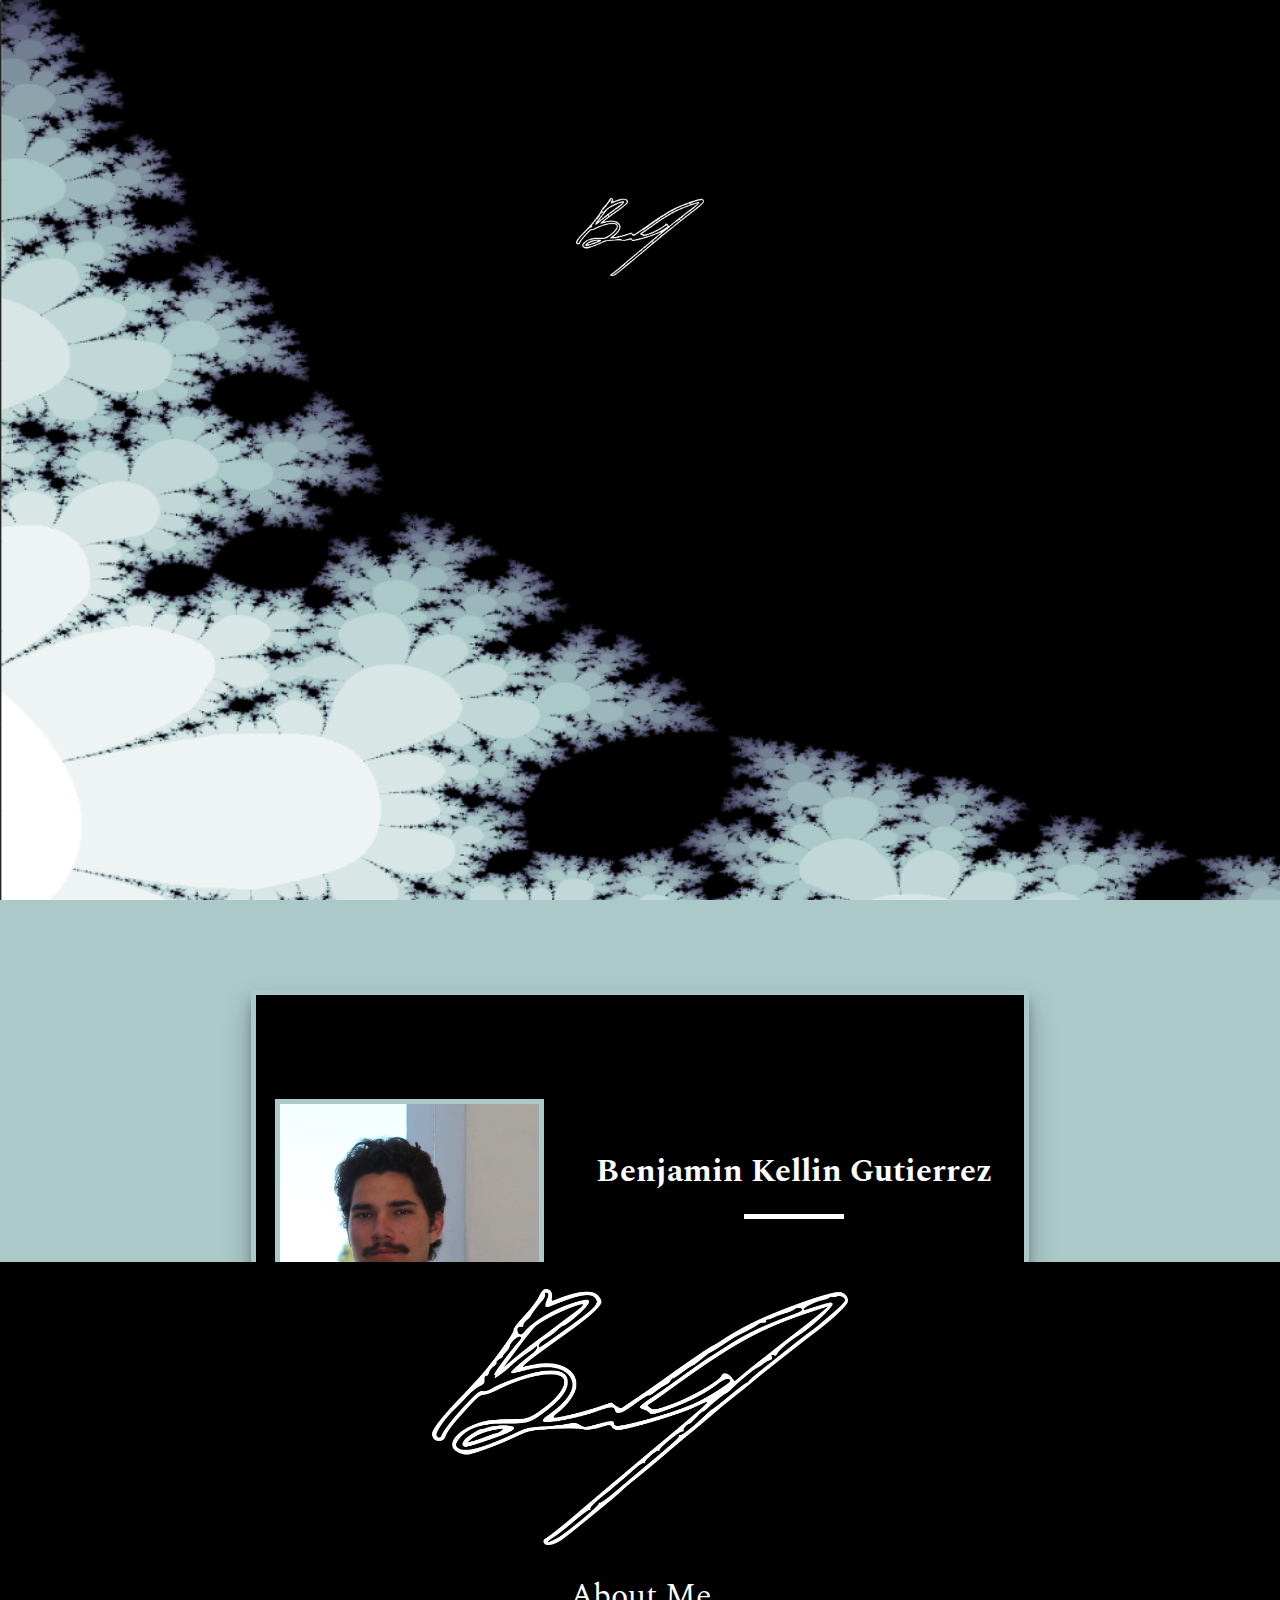
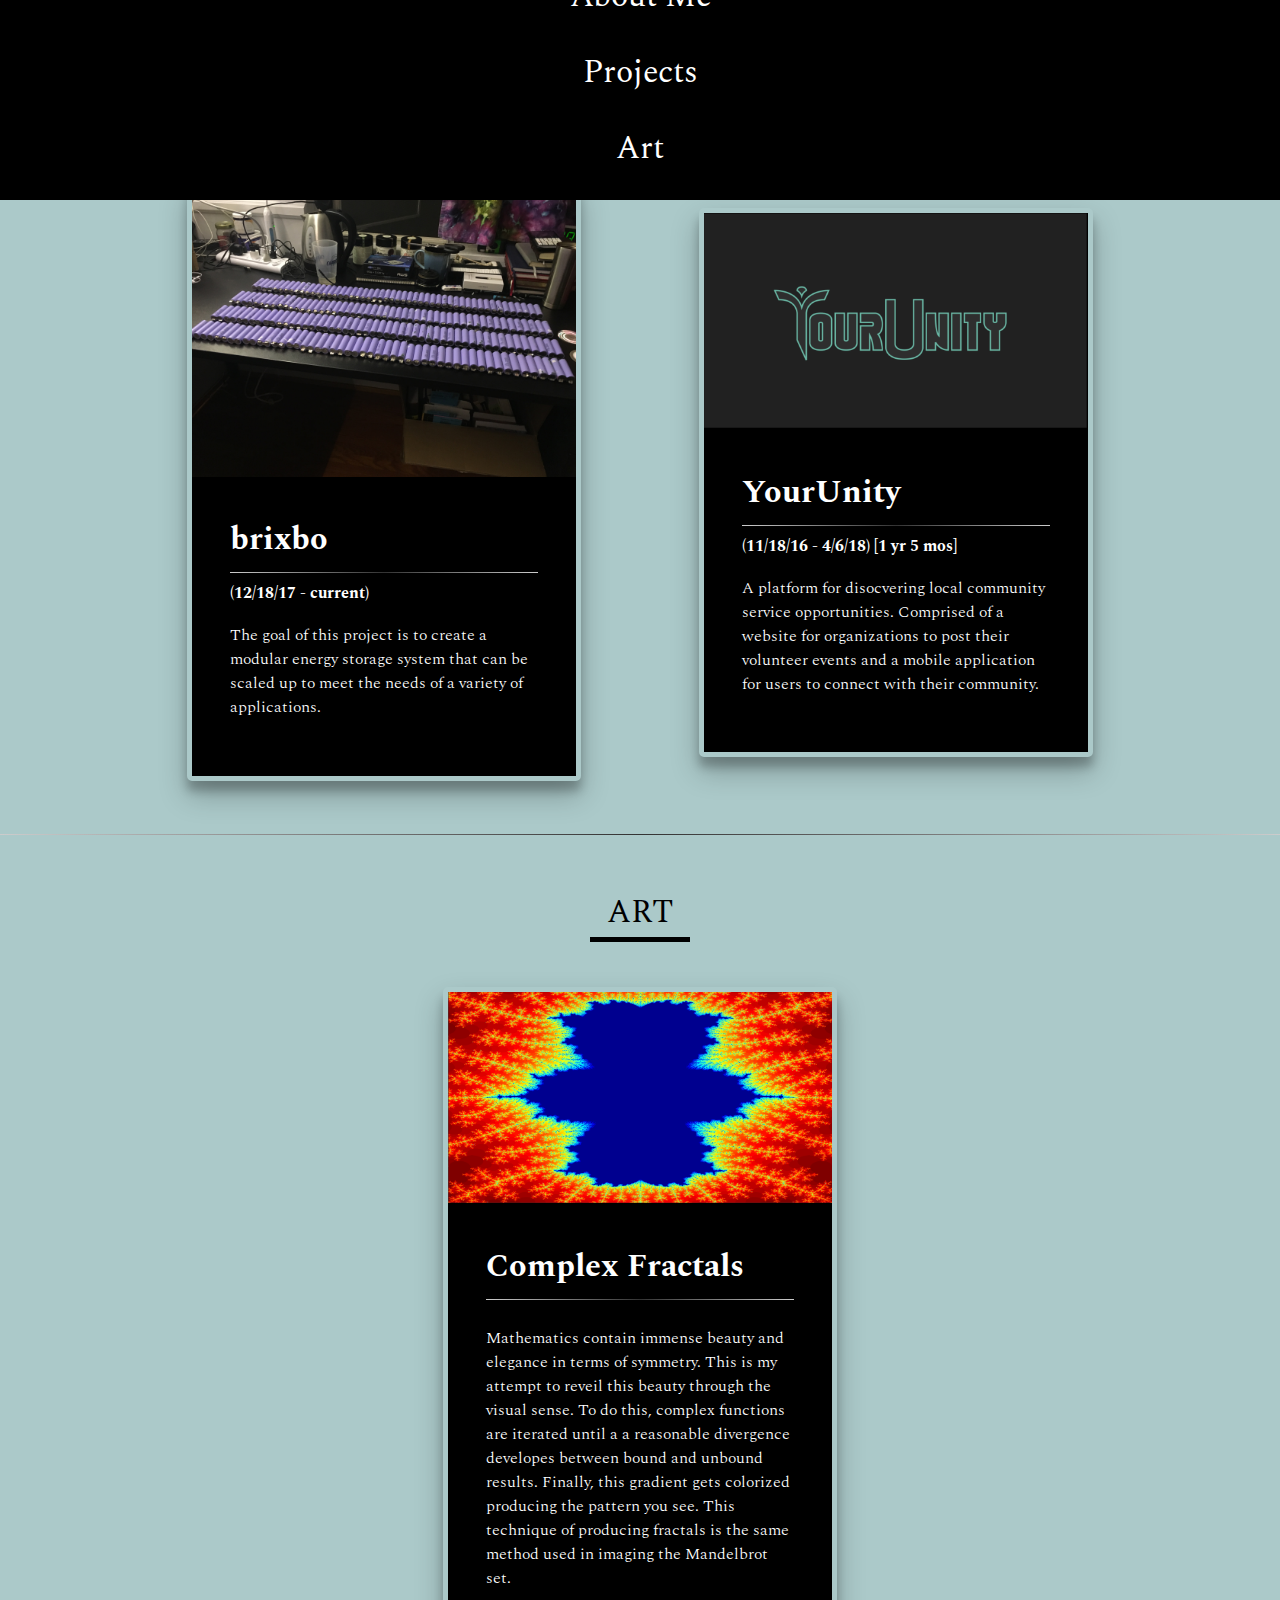
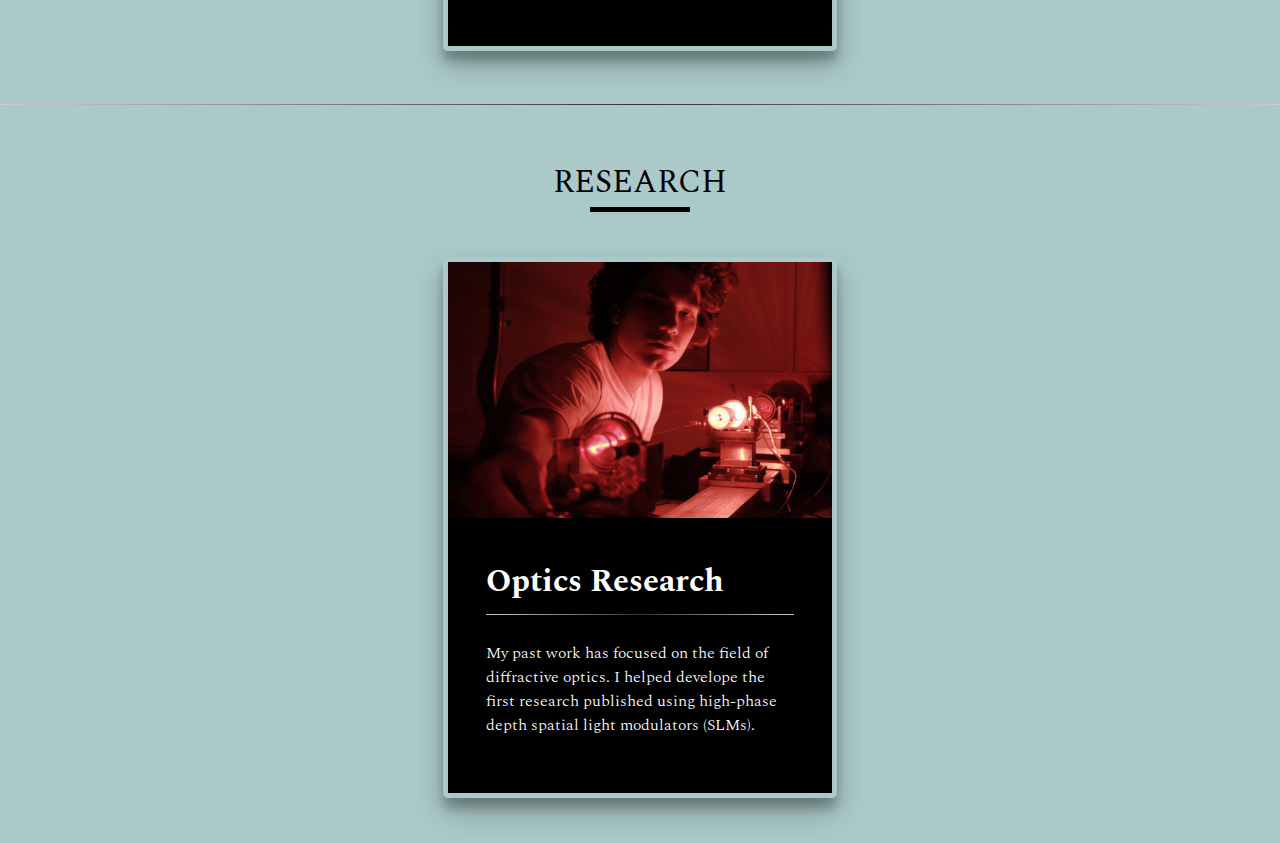
<file: index.html>
<!DOCTYPE html>
<html lang="en">
<head>
    <!-- Global site tag (gtag.js) - Google Analytics -->
  <script async src="https://www.googletagmanager.com/gtag/js?id=UA-121264728-1"></script>
  <script>
    window.dataLayer = window.dataLayer || [];
    function gtag(){dataLayer.push(arguments);}
    gtag('js', new Date());

    gtag('config', 'UA-121264728-1');
  </script>

  <meta charset="UTF-8">
  <meta name="viewport" content="width=device-width, initial-scale=1.0">
  <meta http-equiv="X-UA-Compatible" content="ie=edge">
  <title>Ben G</title>
  <link rel="stylesheet" href="styles.css">
  <link rel="stylesheet" href="https://cdn.linearicons.com/free/1.0.0/icon-font.min.css">
  <link href="https://fonts.googleapis.com/css?family=Spectral:200,300,400&display=swap" rel="stylesheet">
</head>
<body>

  <span id="nav-toggle" class="lnr lnr-menu"></span>

  <nav class="nav">
    <a href="index.html"><img class="nav-signature" src="./images/path4794.png" alt=""></a>
    <a href="#aboutme">About Me</a>
    <a href="#projects">Projects</a>
    <a href="#art">Art</a>
    <!-- <a href="#contact">Contact</a> -->
  </nav>

  <section id="landing">
    <nav class="menu">
      <a href="index.html#aboutme">About Me</a>
      <a href="index.html#projects">Projects</a>
      <a href="index.html#publications">Publications</a>
    </nav>
    <img class="signature" src="./images/path4794.png" alt="">
  </section>

  <section id="aboutme">
    <div class="contentCard">
      <img class="headshot" src="./images/headshotMobile.JPG" alt="headshot">
      <h1>Benjamin Kellin Gutierrez</h1>
      <div class = "underline_white"></div>
      <p>I am currently an undergraduate student at San Diego State University
        studying Electrical Engineering and Physics. My interests include education,
        mathematics, optics, and computer architecture. The purpose of this website
        is to provide me with a medium through which I can document my work.</p>
    </div>
  </section>

  <hr>

  <section id="projects">
    <h1 class="title">PROJECTS</h1>
    <div class = "underline_black"></div>

    <div class="projectCards">
      <a href="tessedyn.html" class="TD card">
        <img src="./images/tessedyn/IMG-4976.JPG" alt="">
        <div class = "copy">
          <h1>brixbo</h1>
          <hr>
          <h2>(12/18/17 - current)</h2>
          <p>The goal of this project is to create a modular energy storage system that can
            be scaled up to meet the needs of a variety of applications.</p>
        </div>
      </a>

      <a href="yourunity.html" class="YU card">
        <img src="./images/IMG-4270.PNG" alt="">
        <div class = "copy">
          <h1>YourUnity</h1>
          <hr>
          <h2>(11/18/16 - 4/6/18) [1 yr 5 mos]</h2>
          <p>A platform for disocvering local community service opportunities.
            Comprised of a website for organizations to post their volunteer events
            and a mobile application for users to connect with their community.</p>
        </div>
      </a>
    </div>

  </section>

    <hr>

    <section id="art">
      <h1 class="title">ART</h1>
      <div class = "underline_black"></div>
      <a href="art.html" class="ART card">
        <img src="./images/fractals/leaves.png" alt="">
        <div class = "copy">
          <h1>Complex Fractals</h1>
          <hr>
          <p>Mathematics contain immense beauty and elegance in terms of symmetry.
          This is my attempt to reveil this beauty through the visual sense. To do this, complex functions are iterated until a
          a reasonable divergence developes between bound and unbound results. Finally, this gradient gets colorized producing the
          pattern you see. This technique of producing fractals is the same method used in imaging the Mandelbrot set.</p>
        </div>
      </a>
    </section>

    <hr>

    <section id="Research">
      <h1 class="title">RESEARCH</h1>
      <div class = "underline_black"></div>
      <a href="research.html" class="RS card">
        <img src="./images/research/laser.JPG" alt="">
        <div class = "copy">
          <h1>Optics Research</h1>
          <hr>
          <p>
            My past work has focused on the field of diffractive optics.
            I helped develope the first research published using high-phase depth
            spatial light modulators (SLMs).
          </p>
        </div>
      </a>
    </section>

  <script src="https://ajax.googleapis.com/ajax/libs/jquery/3.4.1/jquery.min.js"></script>
  <script src="prefixfree.min.js"></script>
  <script src="app.js"></script>
</body>
</html>
</file>
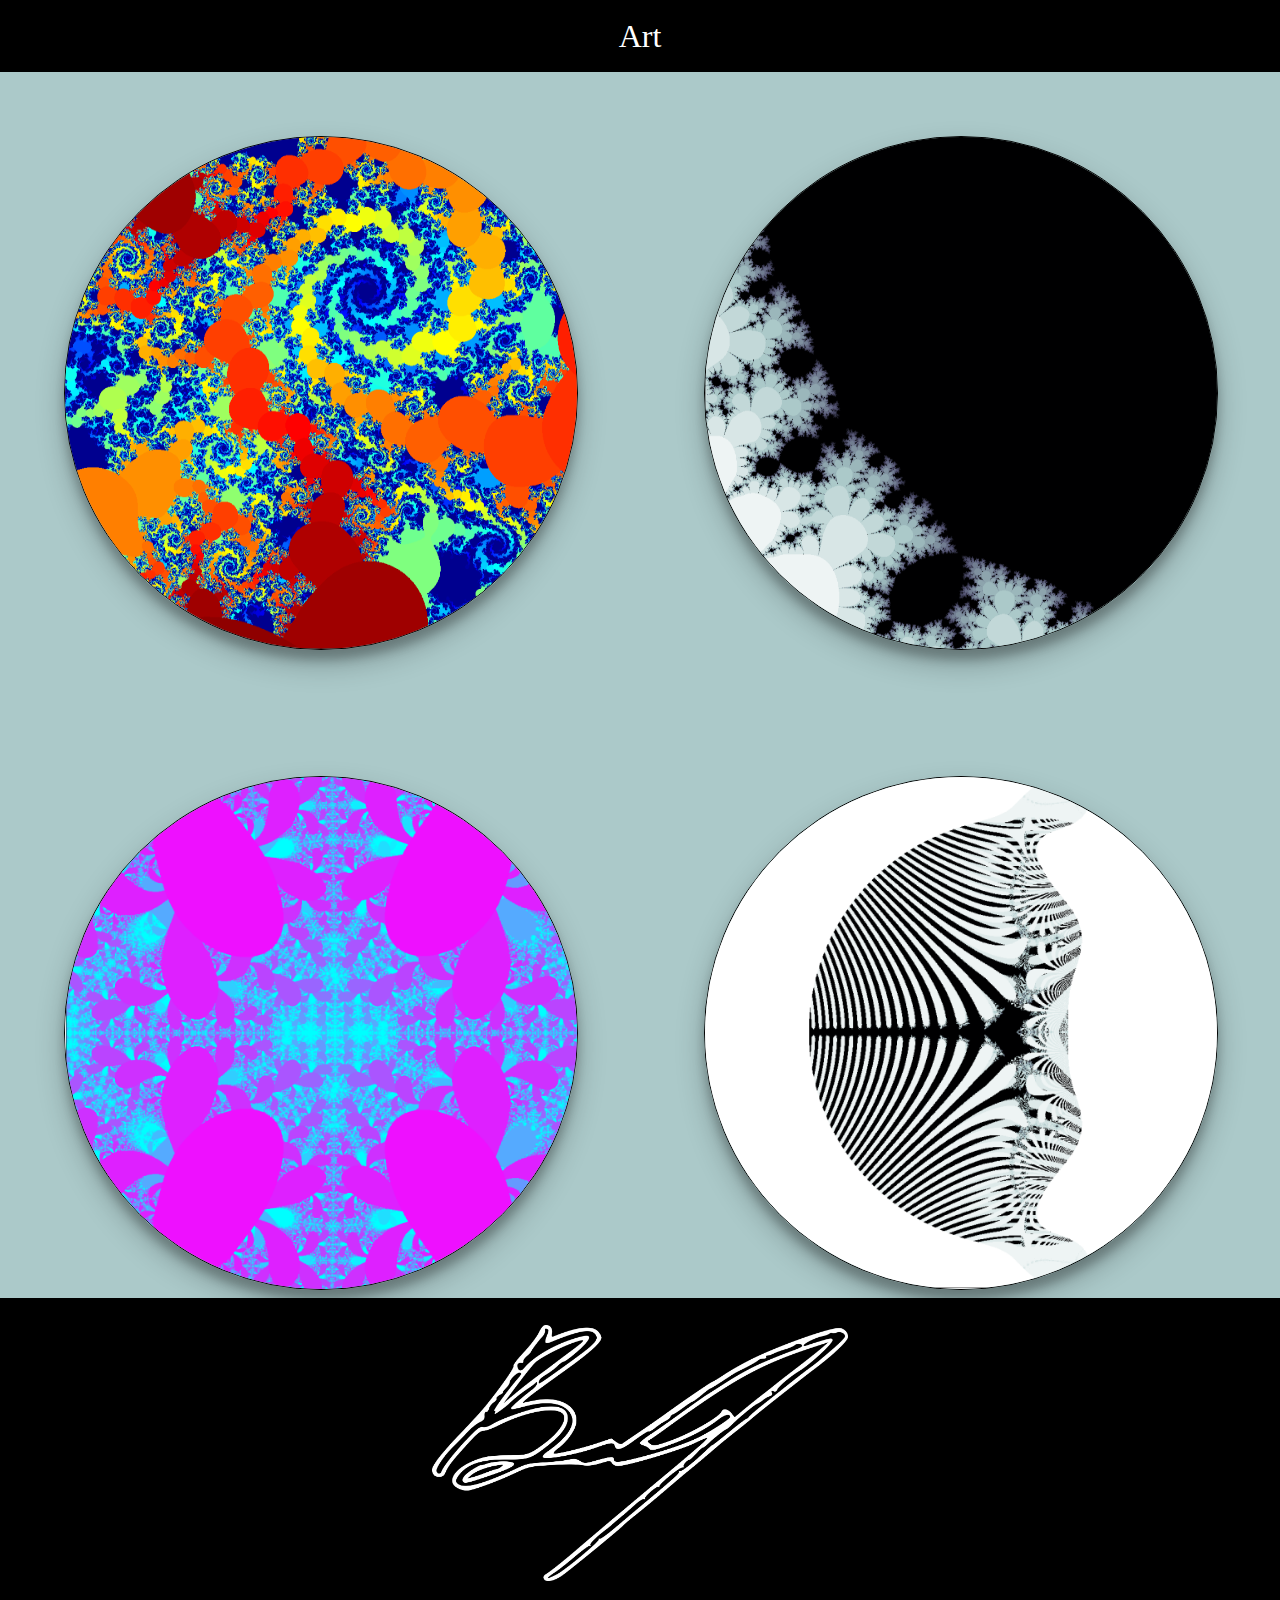
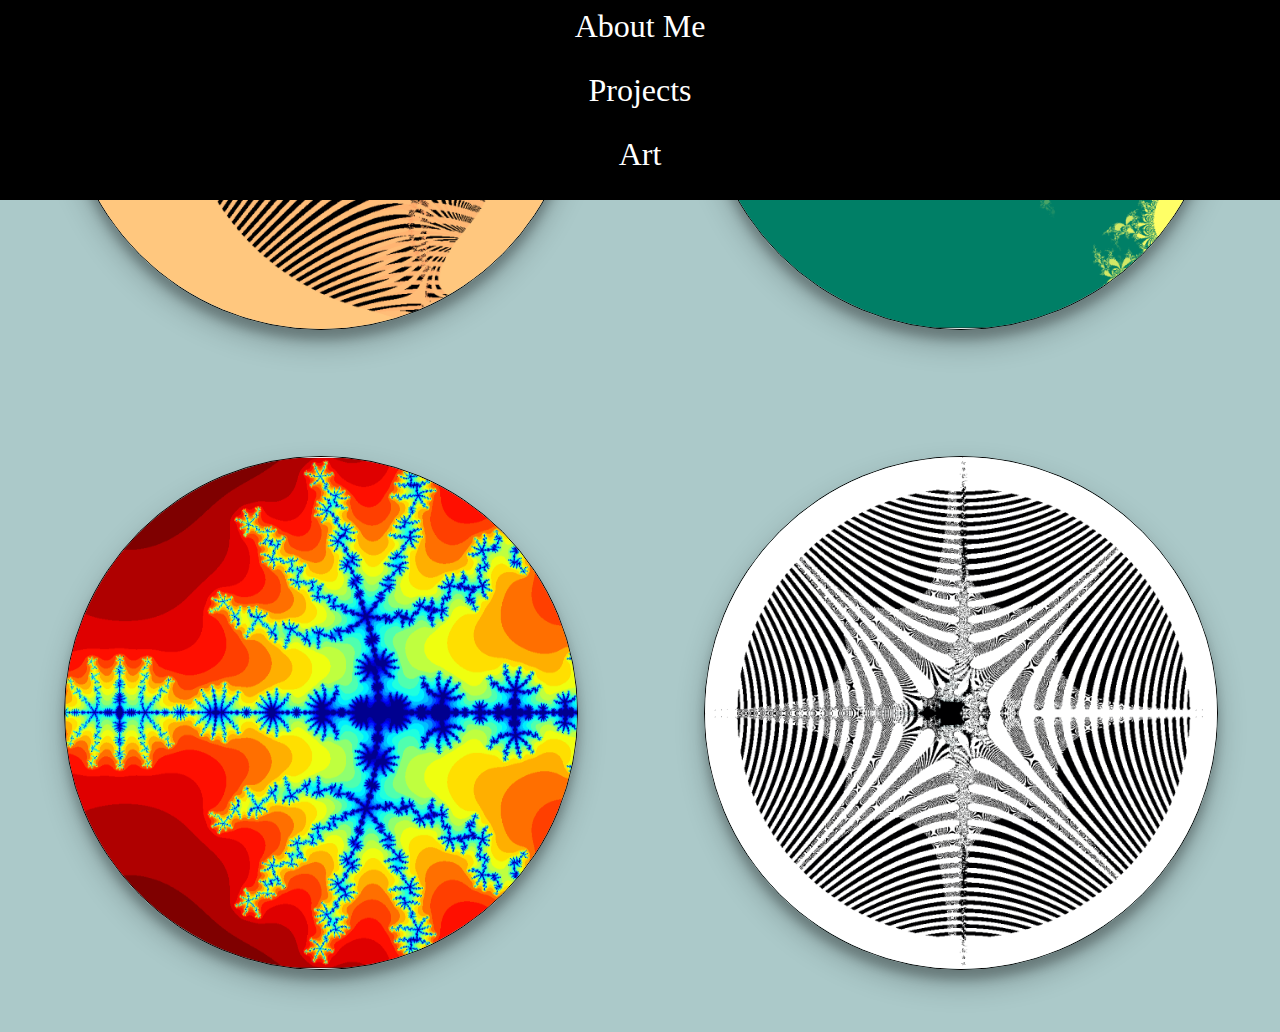
<file: art.html>
<!DOCTYPE html>
<html lang="en">
<head>
  <meta charset="UTF-8">
  <meta name="viewport" content="width=device-width, initial-scale=1.0">
  <meta http-equiv="X-UA-Compatible" content="ie=edge">
  <title>Ben G - Art</title>
  <link rel="stylesheet" href="styles.css">
  <link rel="stylesheet" href="https://cdn.linearicons.com/free/1.0.0/icon-font.min.css">
  <link href="https://fonts.googleapis.com/css?family=Titillium+Web:300,400,600" rel="stylesheet">
</head>
<body class="body">

  <div class="header">
    <a href="index.html#art" class="bkbtn lnr lnr-chevron-left"></a>
    <h1>Art</h1>
  </div>

  <span id="nav-toggle" class="lnr lnr-menu"></span>

  <nav class="nav">
    <a href="index.html"><img class="nav-signature" src="./images/path4794.png" alt=""></a>
    <a href="index.html#aboutme">About Me</a>
    <a href="index.html#projects">Projects</a>
    <a href="index.html#art">Art</a>
  </nav>

  <section id="artPage">
    <div class = "image_slide">
      <a href=""><img src="./images/fractals/idk1.png" alt=""></a>
      <a href=""><img src="./images/fractals/landing.png" alt=""></a>
      <a href=""><img src="./images/fractals/mandala_1.png" alt=""></a>
      <a href=""><img src="./images/fractals/manta.png" alt=""></a>
      <a href=""><img src="./images/fractals/Manta_1.png" alt=""></a>
      <a href=""><img src="./images/fractals/diagonal.png" alt=""></a>
      <a href=""><img src="./images/fractals/spider1.png" alt=""></a>
      <a href=""><img src="./images/fractals/cirle.png" alt=""></a>
    </div>

    <!-- <div class="fullFrame">
      <img src="./images/fractals/idk1.png" alt="">
      <img src="./images/fractals/landing.png" alt="">
      <img src="./images/fractals/mandala_1.png" alt="">
      <img src="./images/fractals/manta.png" alt="">
      <img src="./images/fractals/Manta_1.png" alt="">
      <img src="./images/fractals/diagonal.png" alt="">
      <img src="./images/fractals/spider1.png" alt="">
      <img src="./images/fractals/cirle.png" alt="">
    </div> -->
  </section>

  <script src="https://ajax.googleapis.com/ajax/libs/jquery/3.3.1/jquery.min.js"></script>
  <script src="prefixfree.min.js"></script>
  <script src="app.js"></script>
</body>
</html>
</file>
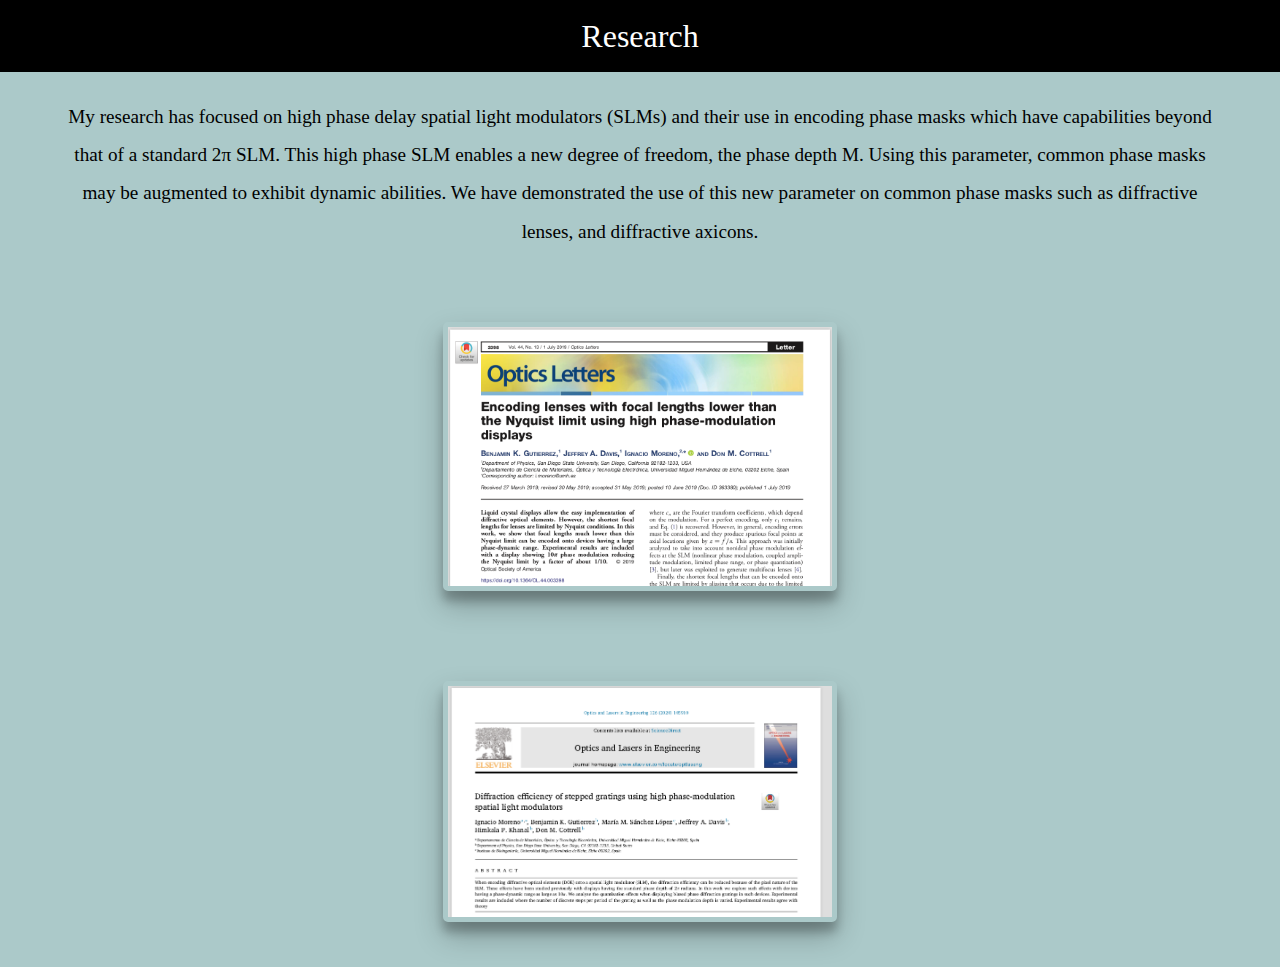
<file: research.html>
<!DOCTYPE html>
<html lang="en">
<head>
  <meta charset="UTF-8">
  <meta name="viewport" content="width=device-width, initial-scale=1.0">
  <meta http-equiv="X-UA-Compatible" content="ie=edge">
  <title>Ben G - Research</title>
  <link rel="stylesheet" href="styles.css">
  <link rel="stylesheet" href="https://cdn.linearicons.com/free/1.0.0/icon-font.min.css">
  <link href="https://fonts.googleapis.com/css?family=Titillium+Web:300,400,600" rel="stylesheet">
</head>
<body class="body">

  <div class="header">
    <a href="index.html#research" class="lnr lnr-chevron-left"></a>
    <h1>Research</h1>
  </div>

  <span id="nav-toggle" class="lnr lnr-menu"></span>

  <nav class="nav">
    <a href="index.html"><img class="nav-signature" src="./images/path4794.png" alt=""></a>
    <a href="index.html#aboutme">About Me</a>
    <a href="index.html#projects">Projects</a>
    <a href="index.html#art">Art</a>
  </nav>

  <section id="aboutTD">
    <p>
      My research has focused on high phase delay spatial light modulators (SLMs) and their use
      in encoding phase masks which have capabilities beyond that of a standard 2&pi; SLM. This high phase
      SLM enables a new degree of freedom, the phase depth M. Using this parameter, common phase masks
      may be augmented to exhibit dynamic abilities. We have demonstrated the use of this new parameter
      on common phase masks such as diffractive lenses, and diffractive axicons.
    </p>

    <a class="card" href="https://www.osapublishing.org/ol/abstract.cfm?uri=ol-44-13-3398" target="_blank">
      <img src="./images/research/SubNy.png" alt="">
    </a>

    <a class="card" href="https://www.sciencedirect.com/science/article/abs/pii/S0143816619311571" target="_blank">
      <img src="./images/research/DiffEff.png" alt="">
    </a>

  </section>

  <script src="https://ajax.googleapis.com/ajax/libs/jquery/3.3.1/jquery.min.js"></script>
  <script src="prefixfree.min.js"></script>
  <script src="app.js"></script>
</body>
</html>
</file>
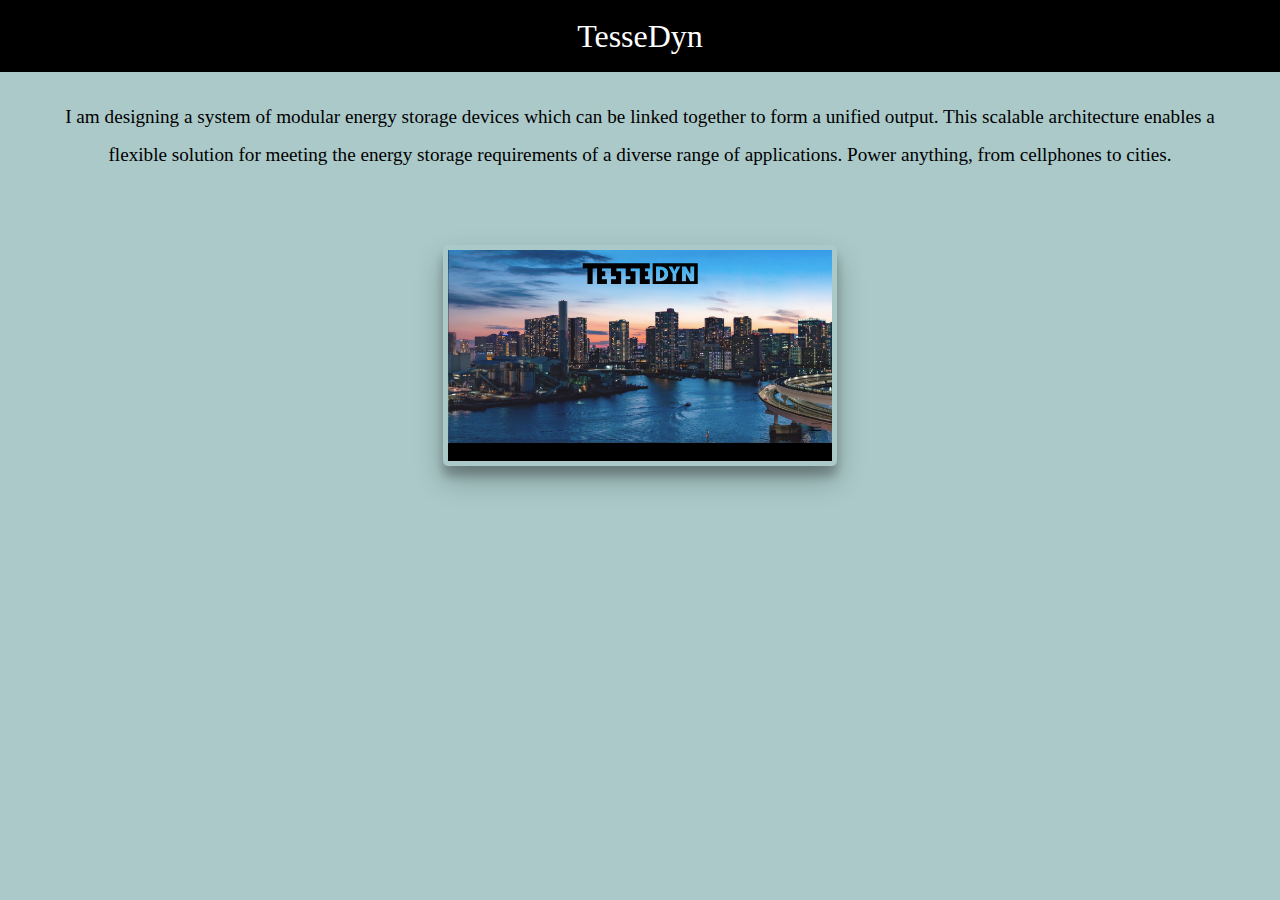
<file: tessedyn.html>
<!DOCTYPE html>
<html lang="en">
<head>
  <meta charset="UTF-8">
  <meta name="viewport" content="width=device-width, initial-scale=1.0">
  <meta http-equiv="X-UA-Compatible" content="ie=edge">
  <title>Ben G - TesseDyn</title>
  <link rel="stylesheet" href="styles.css">
  <link rel="stylesheet" href="https://cdn.linearicons.com/free/1.0.0/icon-font.min.css">
  <link href="https://fonts.googleapis.com/css?family=Titillium+Web:300,400,600" rel="stylesheet">
</head>
<body class="body">

  <div class="header">
    <a href="index.html#projects" class="lnr lnr-chevron-left"></a>
    <h1>TesseDyn</h1>
  </div>

  <span id="nav-toggle" class="lnr lnr-menu"></span>

  <nav class="nav">
    <a href="index.html"><img class="nav-signature" src="./images/sig(2f).png" alt=""></a>
    <a href="index.html#aboutme">About Me</a>
    <a href="index.html#projects">Projects</a>
  </nav>

  <section id="aboutTD">
    <p>I am designing a system of modular energy storage devices which can be linked
      together to form a unified output. This scalable architecture enables a flexible solution for meeting the energy
      storage requirements of a diverse range of applications. Power anything, from cellphones to cities.
    </p>
    <a class="card" href="https://tessedyn.com" target="_blank">
      <img src="./images/tessedyn/TDwebsite.png" alt="">
      <p>TesseDyn.com</p>
    </a>
  </section>

  <script src="https://ajax.googleapis.com/ajax/libs/jquery/3.3.1/jquery.min.js"></script>
  <script src="prefixfree.min.js"></script>
  <script src="app.js"></script>
</body>
</html>
</file>
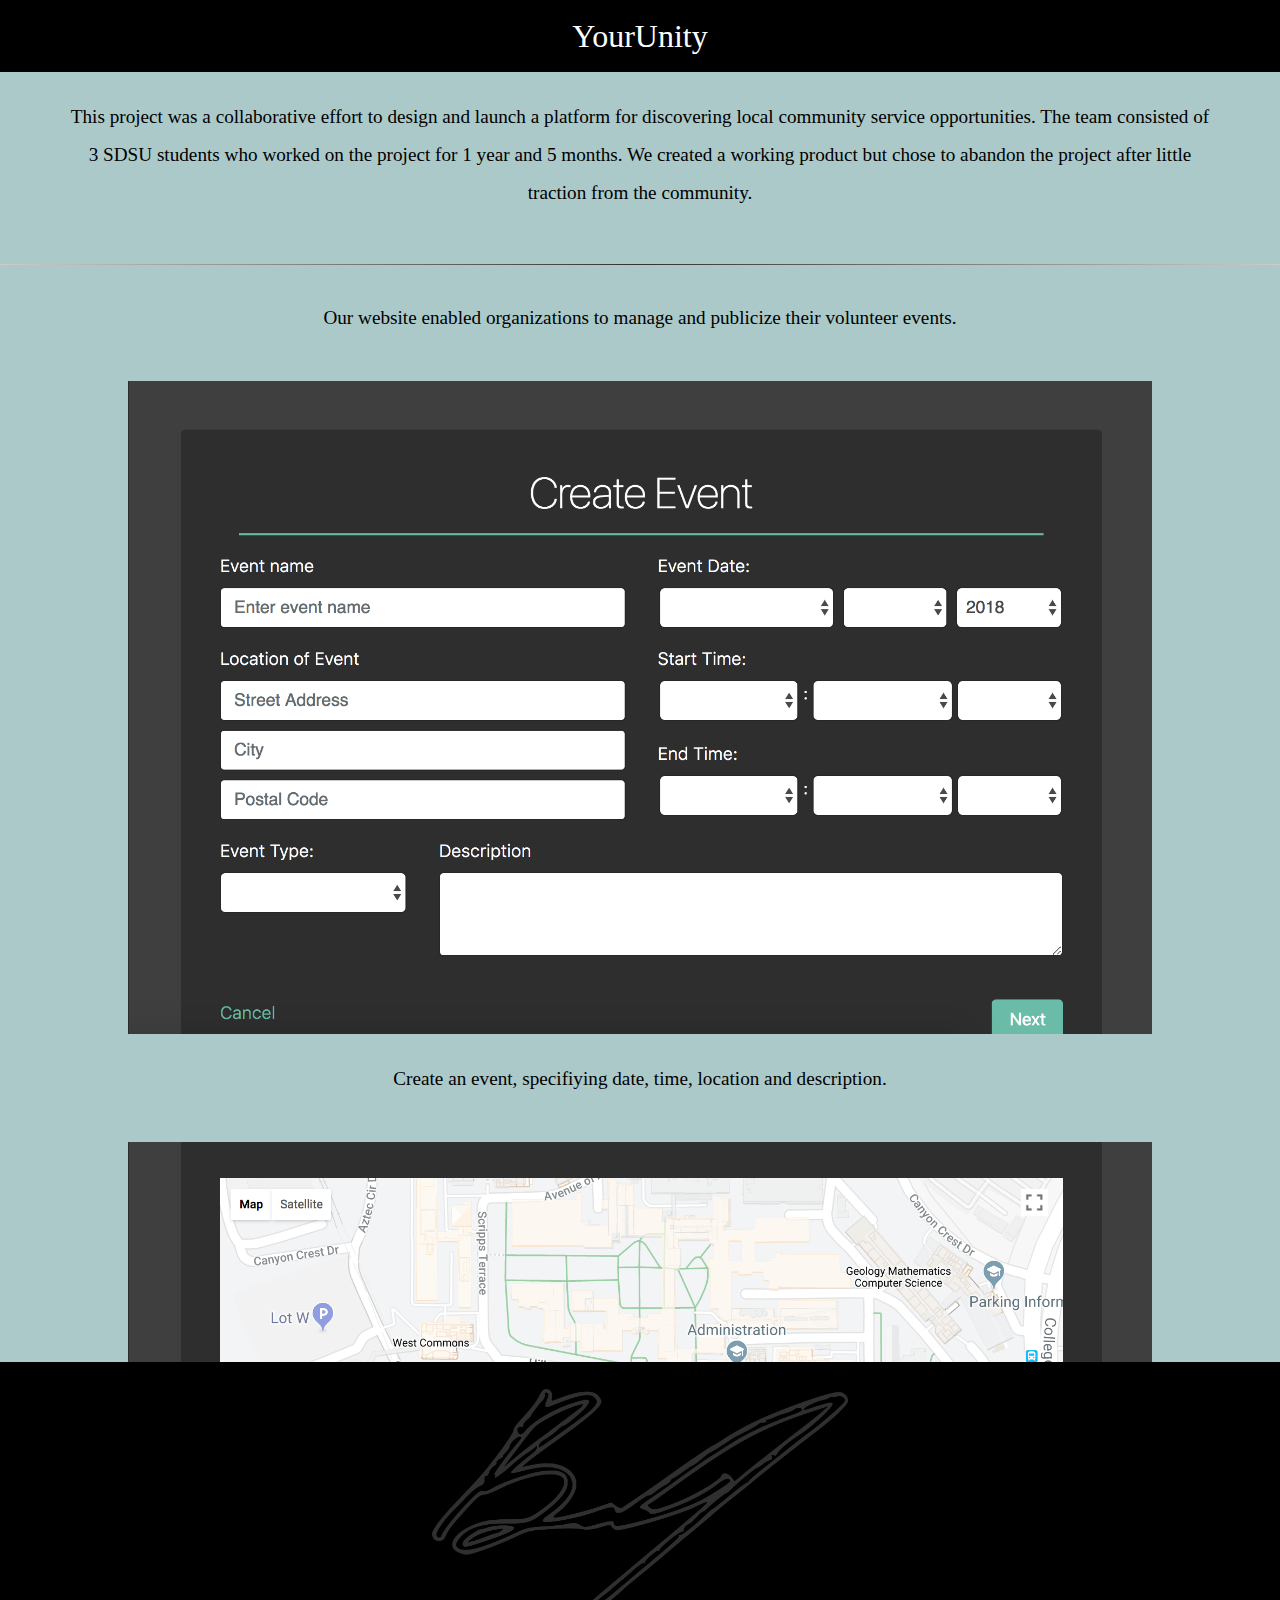
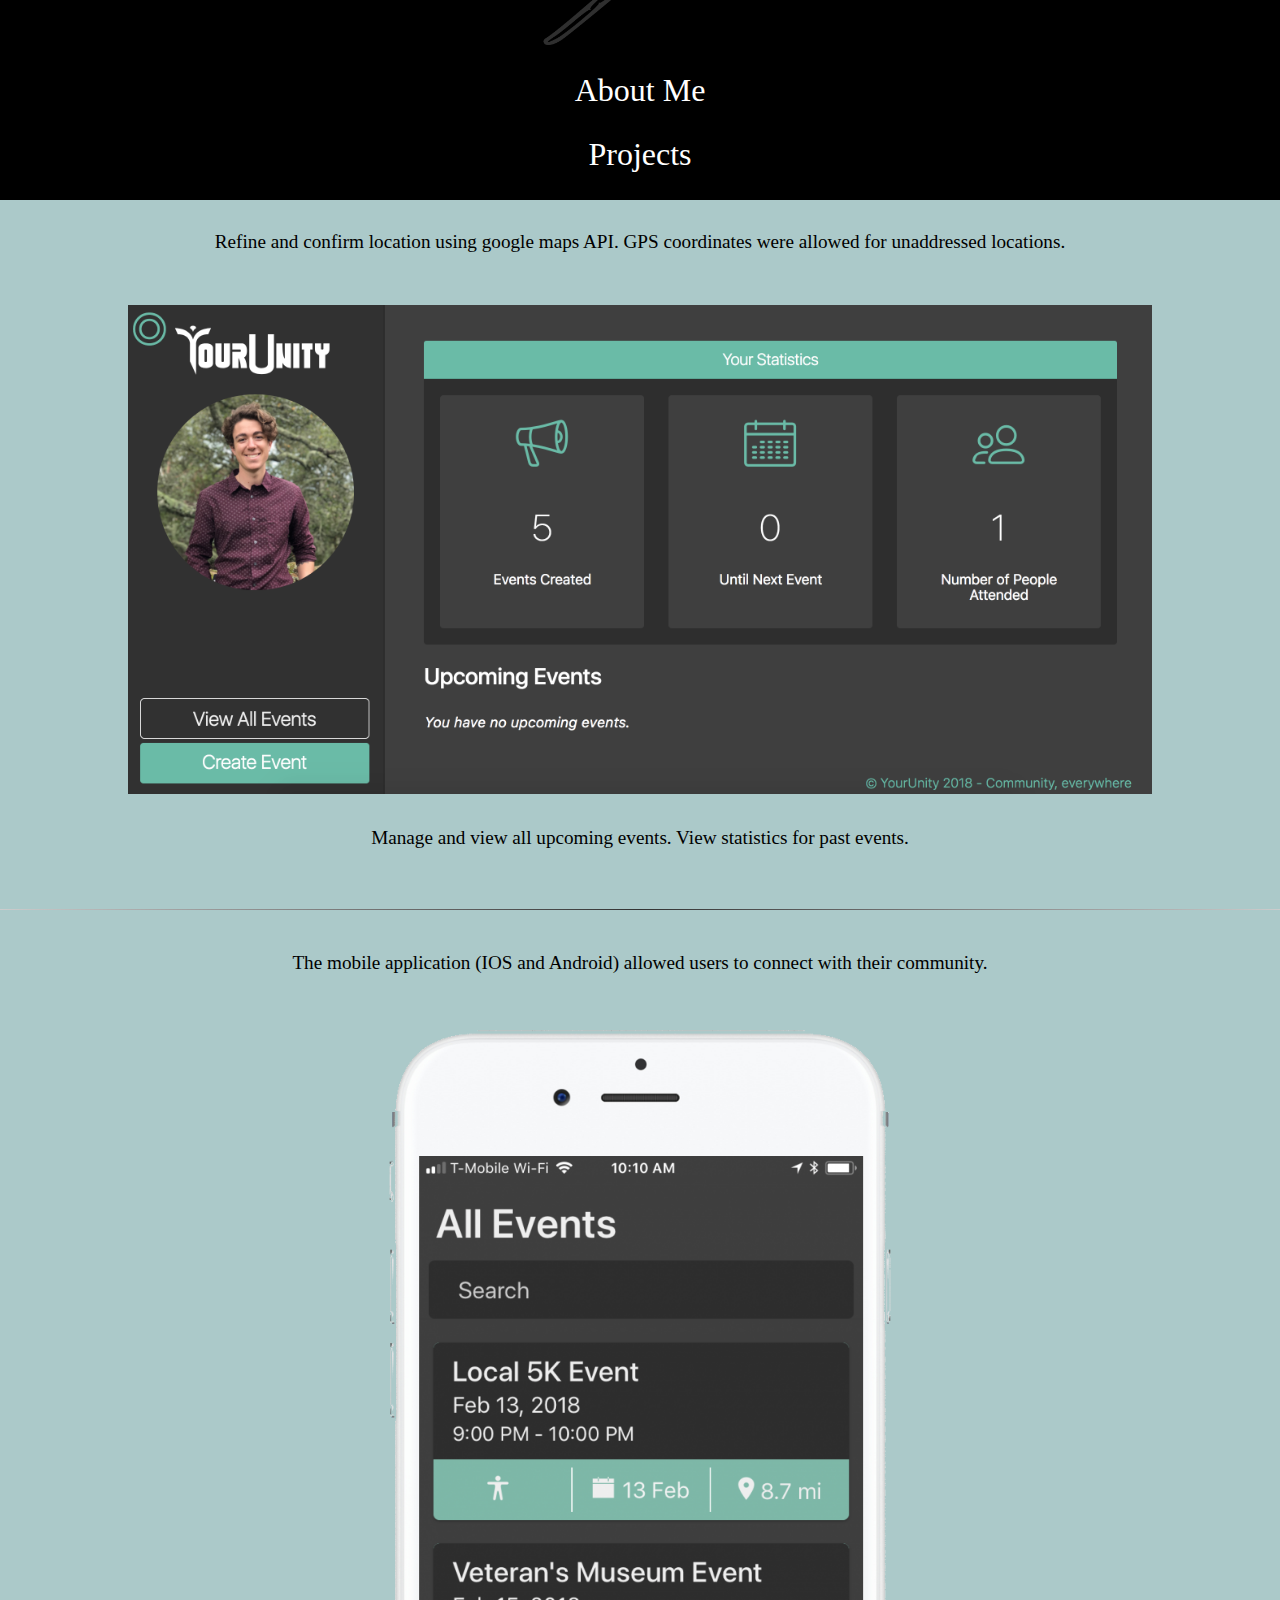
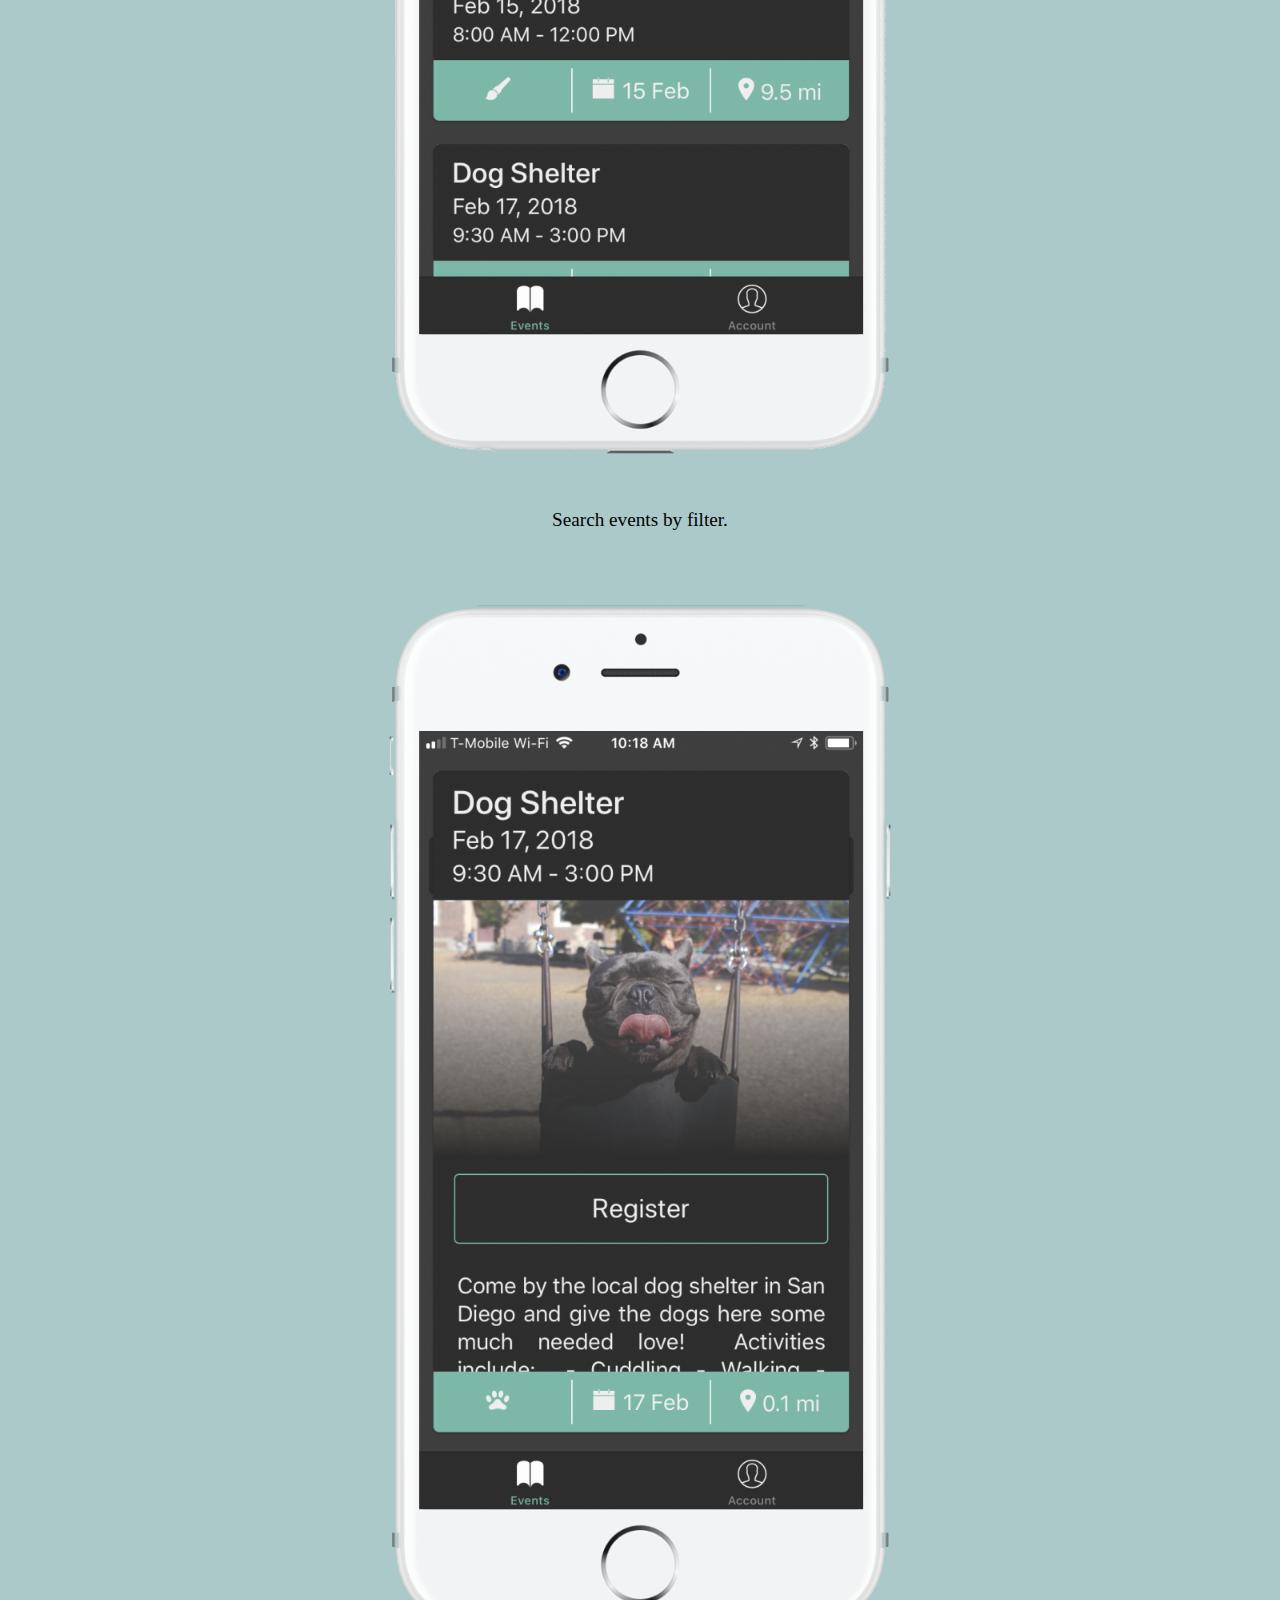
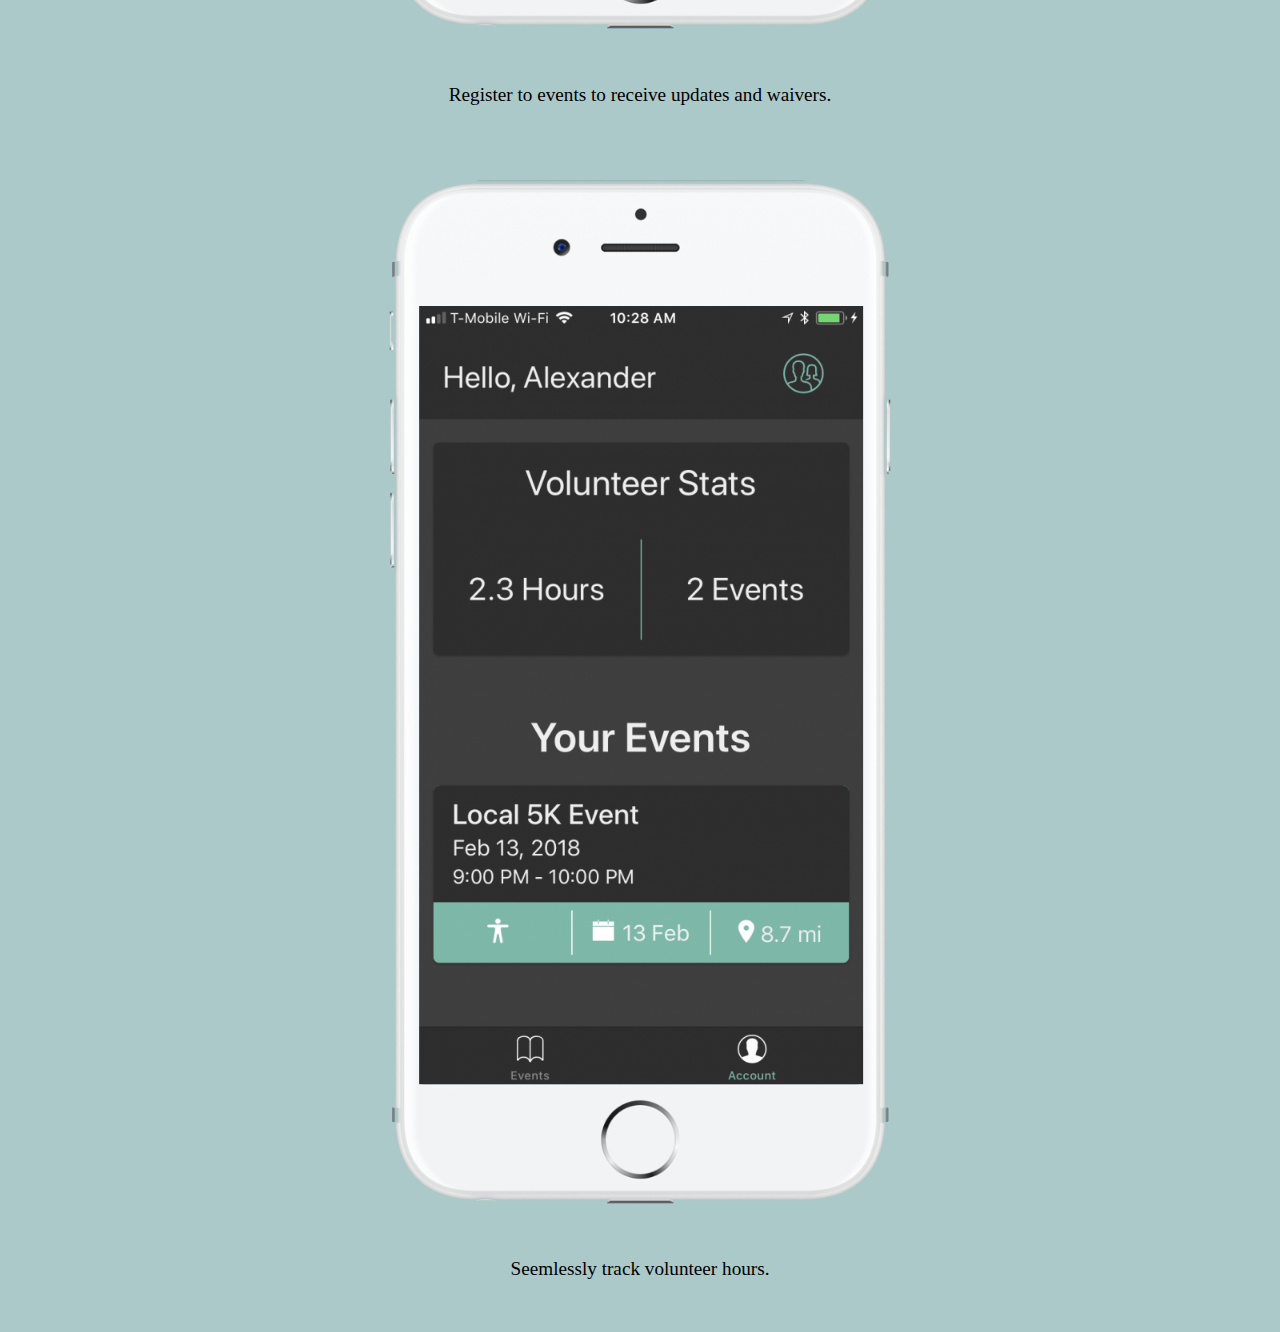
<file: yourunity.html>
<!DOCTYPE html>
<html lang="en">
<head>
  <meta charset="UTF-8">
  <meta name="viewport" content="width=device-width, initial-scale=1.0">
  <meta http-equiv="X-UA-Compatible" content="ie=edge">
  <title>Ben G - YourUnity</title>
  <link rel="stylesheet" href="styles.css">
  <link rel="stylesheet" href="https://cdn.linearicons.com/free/1.0.0/icon-font.min.css">
  <link href="https://fonts.googleapis.com/css?family=Titillium+Web:300,400,600" rel="stylesheet">
</head>
<body class="body">

  <!-- HEADER -->
  <div class="header">
    <a href="index.html#projects" class="lnr lnr-chevron-left"></a>
    <h1>YourUnity</h1>
  </div>

  <!-- Nav Menu -->
  <span id="nav-toggle" class="lnr lnr-menu"></span>
  <nav class="nav">
    <a href="index.html"><img class="nav-signature" src="./images/sig(2f).png" alt=""></a>
    <a href="index.html#aboutme">About Me</a>
    <a href="index.html#projects">Projects</a>
  </nav>

  <section id="aboutYU">
    <p class="YUbio">
      This project was a collaborative effort to design and launch a platform for discovering local community
      service opportunities. The team consisted of 3 SDSU students who worked on the project for 1 year and 5 months.
      We created a working product but chose to abandon the project after little traction from the community.
    </p></br>

    <hr>

    <p class="YUweb">Our website enabled organizations to manage and publicize their volunteer events.</p></br>

    <div class="YUevent">
      <img class="inlineImage" src="./images/yourunity/CreateEvent.png" alt="">
      <p>Create an event, specifiying date, time, location and description.</p></br>
    </div>

    <div class="YUloc">
      <img class="inlineImage" src="./images/yourunity/Gmaps.png" alt="">
      <p>Refine and confirm location using google maps API. GPS coordinates were allowed for unaddressed locations.</p></br>
    </div>

    <div class="YUdash">
      <img class="inlineImage" src="./images/yourunity/Dashboard.png" alt="">
      <p>Manage and view all upcoming events. View statistics for past events.</p></br>
    </div>


    <hr>

    <p class="YUmobile">The mobile application (IOS and Android) allowed users to connect with their community.</p>

    <div class="YUsearch">
      <img class="inlineImage" src="./images/yourunity/AllEvents.png" alt="">
      <p>Search events by filter.</p></br>
    </div>

    <div class="YUreg">
      <img class="inlineImage" src="./images/yourunity/Register.png" alt="">
      <p>Register to events to receive updates and waivers.</p></br>
    </div>

    <div class="YUtrack">
      <img class="inlineImage" src="./images/yourunity/YourEvents.png" alt="">
      <p>Seemlessly track volunteer hours.</p></br>
    </div>

  </section>

  <script src="https://ajax.googleapis.com/ajax/libs/jquery/3.3.1/jquery.min.js"></script>
  <script src="prefixfree.min.js"></script>
  <script src="app.js"></script>
</body>
</html>
</file>
<file: styles.css>
/*===============*/
/* General stuff */
/*===============*/

html, body {
  margin: 0;
  padding: 0;
  font-family: 'Spectral', serif;
  background: #abc9c9;
}

h2, h1, p {
  padding: 0;
  margin: 0;
}

hr {
  border: 0;
  height: 1px;
  background: #333;
  background-image: -webkit-linear-gradient(left, #ccc, #333, #ccc);
  background-image: -o-linear-gradient(left, #ccc, #333, #ccc);
  background-image: linear-gradient(to right, #ccc, #333, #ccc);
  width: 100%;
}

a {
  text-decoration: none;
  border:none;
  outline:none;
}

.card {
  background: black;
  border-radius: 5px;
  border: 5px solid #abc9c9;
  box-shadow: 0 14px 28px rgba(0,0,0,0.25), 0 10px 10px rgba(0,0,0,0.22);
  color: black;
  display: flex;
  z-index: 1;
  width: 90%;
  margin: 5vh 0;
  flex-direction: column;
  align-items: left;
  font-weight: 300;
}

.card > img {
    width: 100%;
    /* border-bottom: 5px solid #abc9c9;  */
}

.copy {
  margin: 2vh 10vw;
}

.copy > p{
  padding: 2vh 0;
  color: white;
}

.copy > h2 {
  font-size: 1em;
  color: white;
}

.copy > h1 {
  color: white;
}

.contentCard > img {
    width: 50vw;
    border: 5px solid #abc9c9;
    align-self: center;
}

.contentCard > p {
  color: white;
}

.contentCard > h2 {
  font-size: 1em;
  color: white;
  align-self: center;
}

.contentCard > h1 {
  color: white;
}

.contentCard > * {
  padding-top: 2vh;
  margin: 0 10vw;
}


.projectCards {
  display: flex;
  flex-direction: column;
  margin: 0;
  align-items: center;
  justify-content: space-around;
}

.underline_white {
  width:  100px;
  height: 5px;
  padding: 0;
  background: white;
}

.underline_black {
  width:  100px;
  height: 5px;
  padding: 0;
  background: black;
}

.contentCard {
  background: #000;
  border-radius: 2px;
  border: 5px solid #abc9c9;
  box-shadow: 0 14px 28px rgba(0,0,0,0.25), 0 10px 10px rgba(0,0,0,0.22);
  color: black;
  display: flex;
  z-index: 1;
  padding: 5vw 0;
  width: 90%;
  margin: 5vh 0;
  flex-direction: column;
  align-items: left;
  font-weight: 300;
}

.title {
  padding-top: 5vh;
  font-size: 2em;
  font-weight: 400;
  text-align: center;
}

/* MAIN PAGE */

/*=================*/
/* Navigation Menu */
/*=================*/

.nav > a {
  display: flex;
  justify-content: space-around;
  text-decoration: none;
  font-size: 2em;
  margin: 3vh 0;
  color: white;
}

.nav {
  z-index: 2;
  position: fixed;
  /* border-top: 2px solid white; */
  bottom: -100%;
  width: 100vw;
  height: auto;
  background: black;
  -webkit-transition-property: width; /* Safari */
  -webkit-transition-duration: 0.5s; /* Safari */
  transition-property: bottom;
  transition-duration: 0.5s;
}

.nav-signature {
  height: 20vw;
  color: white;
}

#nav-toggle {
  position: fixed;
  bottom: 2vw;
  right: 2vw;
  z-index: 3;
  font-size: 3em;
  color: white;
}

/*==============*/
/* Landing Page */
/*==============*/

.signature {
  width: 70vw;
  position: relative;
  padding-bottom: 50vh;
}

.menu {
  visibility: collapse;
}

#landing {
  height: 100vh;
  background-image: url("./images/fractals/landing.png");
  background-repeat: no-repeat;
  background-size: cover;
  background-position: -40vw 0;
  display: flex;
  align-items: center;
  justify-content: center;
  display: flex;
  flex-direction: column;
}

#landing > .name {
  text-align: center;
  color: white;
  font-weight: 300;
  color: grey;
}

/*===============*/
/* About Me Page */
/*===============*/

#aboutme {
  background: #abc9c9;
  display: flex;
  flex-direction: column;
  align-items: center;
}

#aboutme > h1 {
  color: white;
  font-weight: 300;
}

.headshot {
  width: 60vw;
  padding: 0px;
  border: 1px solid black;
}

/*===============================*/
/* Projects and Experience Pages */
/*===============================*/

#projects, #experience, #aboutYU, #aboutTD, #art, #Research {
  background: #abc9c9;
  display: flex;
  flex-direction: column;
  align-items: center;
}

/*=============*/
/* OTHER PAGES */
/*=============*/

.body {
  background: white;
}

.header {
  background: black;
  display: flex;
  align-items: center;
  justify-content: center;
  box-shadow: 0 10px 20px rgba(0,0,0,0.19), 0 6px 6px rgba(0,0,0,0.23);
  height: 8vh;
}

.header > a {
  font-size: 1.5em;
  position: fixed;
  left: 2.5vw;
  color: black;
}

.header > h1 {
  font-size: 2em;
  color:white;
  font-weight: 300;
}

.navlogo {
  height: 70%;
}

#aboutYU > div > p, #aboutTD > div > p, #aboutYU > p, #aboutTD > p {
  color: black;
  padding: 2vw 5vw;
  text-align: center;
  font-size: 1.2em;
  line-height: 2em;
  font-weight: 300;
}

.inlineImage {
    max-width: 80%;
    position: relative;
    display: block;
    margin: auto;
}

#artPage {
  display: flex;
  flex-direction: column;
  align-items: center;
  background: #abc9c9;
}

.image_slide {
  width: 100%;
  display: grid;
  background: #abc9c9;
  grid-template-columns: 1fr 1fr;
  grid-template-rows: 50vw 50vw 50vw 50vw;
  align-items: center;
  justify-items: center;
  grid-template-areas:
  "pic_01 pic_02"
  "pic_03 pic_04"
  "pic_05 pic_06"
  "pic_07 pic_08";
}

.image_slide > a {
  width: 80%;
  height: 80%;
}

.image_slide > a > img {
  width: 100%;
  height: 100%;
  position: relative;

  border: 1px solid black;
  border-radius: 50%;
  box-shadow: 0 14px 28px rgba(0,0,0,0.25), 0 10px 10px rgba(0,0,0,0.22);
}

.fullFrame {
  height: 100vh;
  /* display: flex;
  flex-direction: row; */
}

/*============================================================================*/
/*------------------------------------------------------------- DeskTop Styes */
/*============================================================================*/
@media (min-width: 800px) {

  .signature {
      width: 10vw;
      position: relative;
      padding-bottom: 50vh;
  }

  #landing {
    height: 100vh;
    background-image: url("./images/fractals/landing.png");
    background-repeat: no-repeat;
    background-size: cover;
    background-position: 0 0;
    display: flex;
    align-items: center;
    justify-content: center;
    display: flex;
    flex-direction: column;
  }

.contentCard {
    justify-items: center;
    align-items: center;
    margin-top: 10vh;
    width: 60vw;
    background: #000;
    display: grid;
    grid-template-columns: 40% 60%;
    grid-template-rows: 10vh 5vh 5vh 30vh;
    grid-template-areas:
    "headshot blank"
    "headshot name"
    "headshot hr"
    "headshot bio"
  }

  .contentCard > .headshot {
    grid-area: headshot;
    height: 80%;
    width: auto;
  }

  .contentCard > * {
    margin: 0;
    padding: 0;
  }

  .contentCard > h1 {
    grid-area: name;
  }

  .contentCard > div {
    grid-area: hr;
  }

  .contentCard > p {
    grid-area: bio;
    margin: 0 10px;
    text-align: center;
  }

  .card {
    background: black;
    border-radius: 5px;
    border: 5px solid #abc9c9;
    box-shadow: 0 14px 28px rgba(0,0,0,0.25), 0 10px 10px rgba(0,0,0,0.22);
    color: black;
    display: flex;
    z-index: 1;
    width: 30vw;
    margin: 5vh 0;
    flex-direction: column;
    font-weight: 300;
  }

  .projectCards {
    display: flex;
    width: 80%;
    margin: 0 10vw;
    justify-content: space-around;
    flex-direction: row;
  }

  .copy {
    margin: 10%;
  }

/*
  #projects {
    justify-items: center;
    align-items: center;
    background: linear-gradient(#000, #2f2f2f 40%);
    margin: 0;
    padding-top: 30vh;
    display: grid;
    grid-template-columns: 50vw 50vw;
    grid-template-rows: 10vh 70vh;
    grid-template-areas:
    "title title"
    "TD YU"
  }

  #projects > h1 {
    grid-area: title;
  }

  #projects > .TD {
    grid-area: TD;
  }

  #projects > .YU {
    grid-area: YU;
  }

  .card {
    background: white;
    border-radius: 5px;
    border: 1px solid #2f2f2f;
    box-shadow: 0 14px 28px rgba(0,0,0,0.25), 0 10px 10px rgba(0,0,0,0.22);
    color: black;
    display: flex;
    z-index: 1;
    padding: 2.5vw 0;
    width: 65%;
    margin: 0;
    flex-direction: column;
    align-items: center;
    font-weight: 300;
  }

  .contentCard {
    background: white;
    border-radius: 1px;
    border: 1px solid black;
    box-shadow: 0 14px 28px rgba(0,0,0,0.25), 0 10px 10px rgba(0,0,0,0.22);
    color: black;
    display: flex;
    z-index: 1;
    padding: 1vw 0;
    width: 65%;
    margin: 0;
    flex-direction: column;
    align-items: center;
    font-weight: 300;
  }

  #aboutTD {
    justify-items: center;
    align-items: center;
    margin: 0;
    padding: 0;
    display: grid;
    grid-template-columns: 60vw 40vw;
    grid-template-rows: 90vh;
  }

  #aboutYU {
    justify-items: center;
    align-items: center;
    margin: 0;
    padding-top: 10vh;
    display: grid;
    grid-template-columns: 33.33vw 33.33vw 33.33vw;
    grid-template-rows: 20vh 20vh auto 10vh auto;
    grid-template-areas:
    "YUbio YUbio YUbio"
    "YUweb YUweb YUweb"
    "YUevent YUloc YUdash"
    "YUmobile YUmobile YUmobile"
    "YUsearch YUreg YUtrack"
  }

  #aboutYU > div {
    display: flex;
    flex-direction: column;
    align-items: center;
  }

  #aboutYU > .YUbio {
      grid-area: YUbio;
  }

  #aboutYU > .YUweb {
      grid-area: YUweb;
  }

  #aboutYU > .YUevent {
      grid-area: YUevent;
  }

  #aboutYU > .YUloc {
      grid-area: YUloc;
  }

  #aboutYU > .YUdash {
      grid-area: YUdash;
  }

  #aboutYU > .YUmobile {
      grid-area: YUmobile;
  }

  #aboutYU > .YUsearch {
      grid-area: YUsearch;
  }

  #aboutYU > .YUreg {
      grid-area: YUreg;
  }

  #aboutYU > .YUtrack {
      grid-area: YUtrack;
  }

  .card > img {
      width: 20vw;
  }

  .card > p {
    padding-top: 2vh;
    margin: 0 5vw;
    text-align: center;
  }

  .card > h2 {
    font-size: 1em;
  } */
}
</file>
